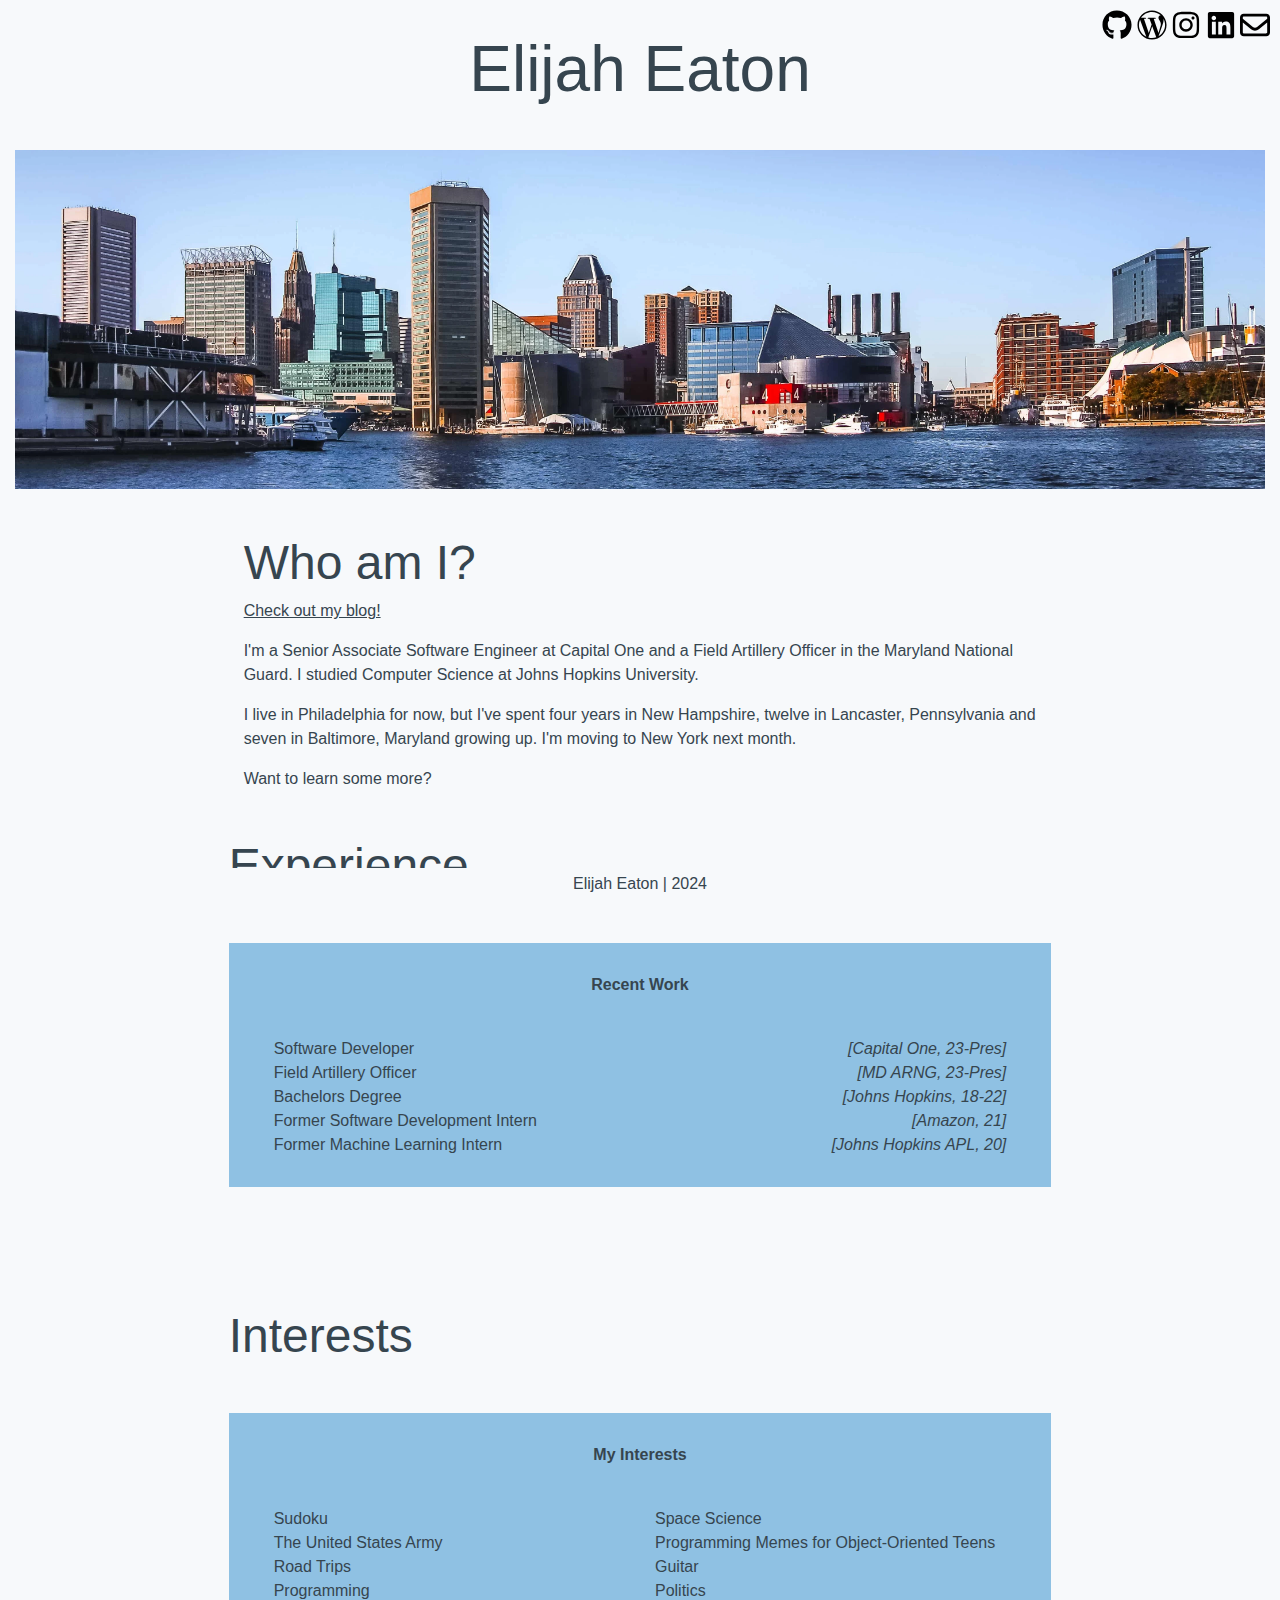
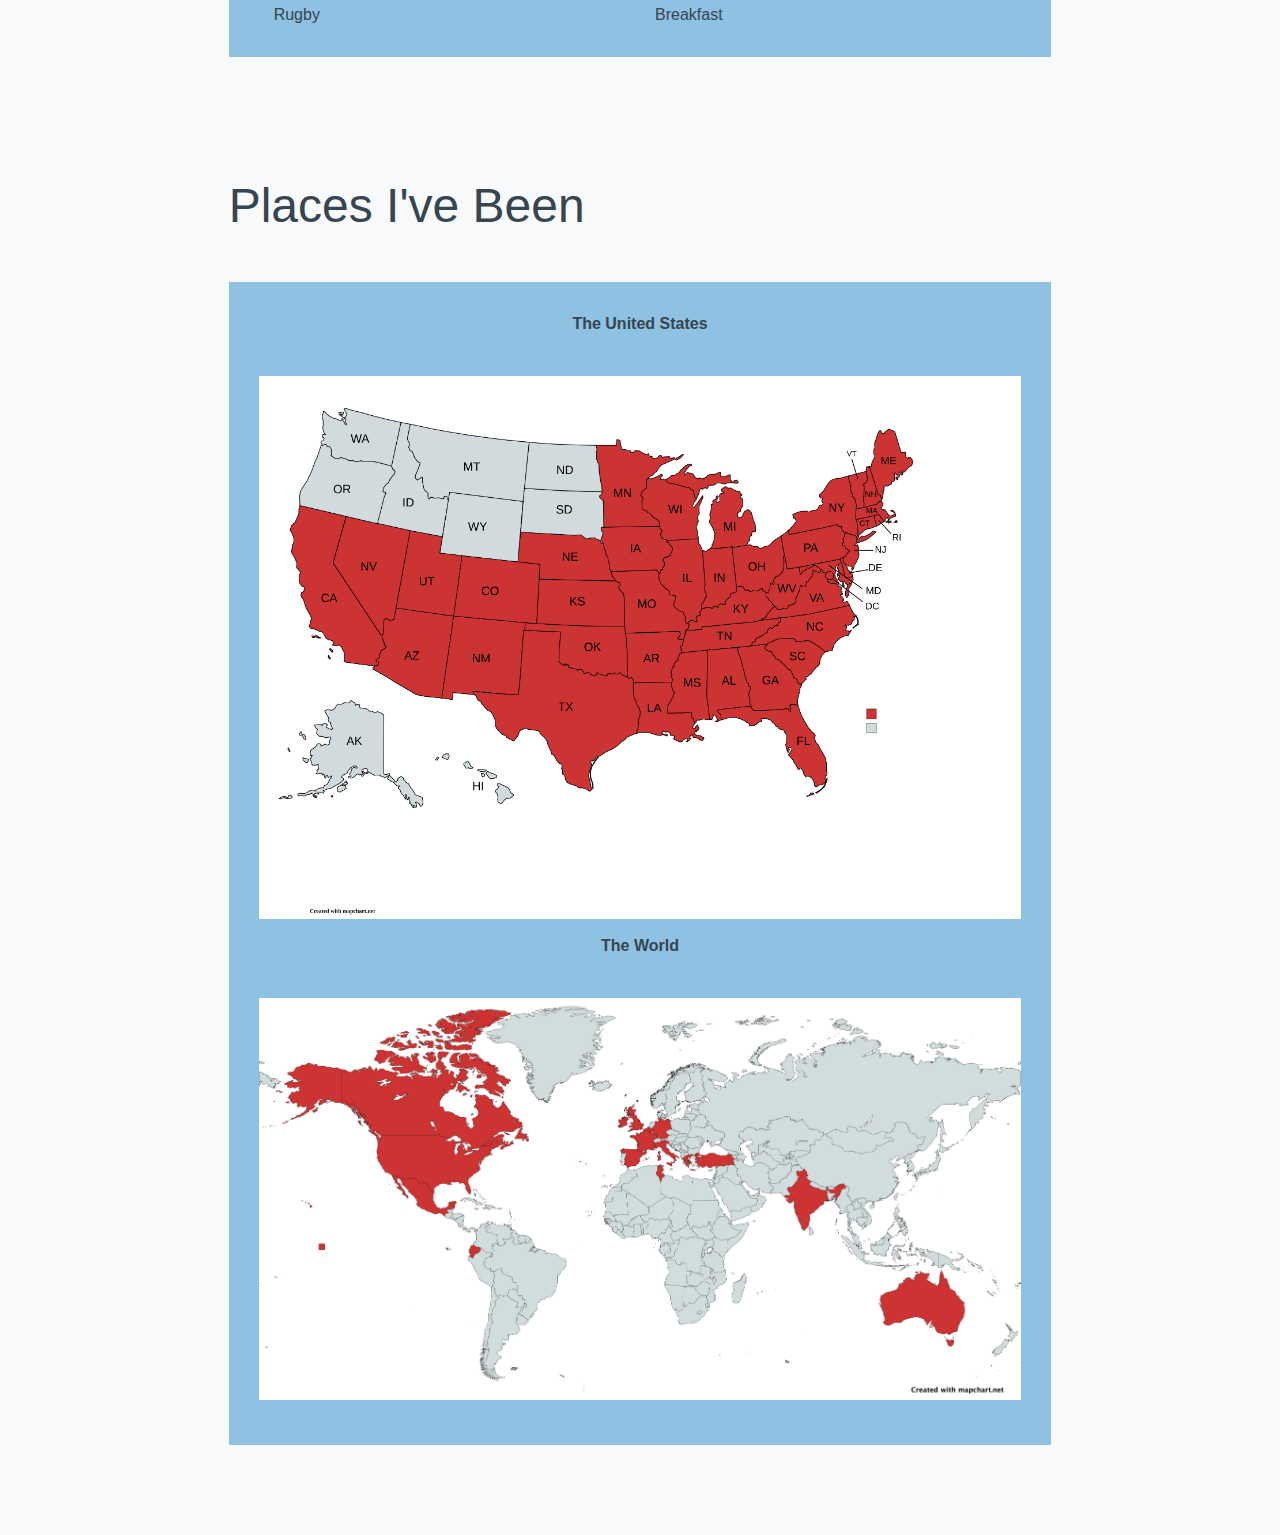
<file: index.html>
<!DOCTYPE HTML lang="en">
  <head>
    <title>Elijah Eaton</title>
    <meta charset="utf-8">
    <meta lang="en">
    <meta name="description" content="Elijah Eaton's personal website">
    <meta name="keywords" content="Elijah, Eaton">
    <meta name="author" content="Elijah Eaton">
    <meta name="viewport" content="width=device-width, initial-scale=1">
    <link rel="stylesheet" href="https://maxcdn.bootstrapcdn.com/bootstrap/4.5.2/css/bootstrap.min.css">
    <script src="https://ajax.googleapis.com/ajax/libs/jquery/3.5.1/jquery.min.js"></script>
    <script src="https://cdnjs.cloudflare.com/ajax/libs/popper.js/1.16.0/umd/popper.min.js"></script>
    <script src="https://maxcdn.bootstrapcdn.com/bootstrap/4.5.2/js/bootstrap.min.js"></script>
    <link rel="stylesheet" href="css/website.css">
    <link rel="shortcut icon" href="https://elijaheaton.com/favicons/sunglasses-favicon.ico" type="image/x-icon">
  </head>
  <body>
    <div class="container-fluid">
      <!-- Header -->
      <div class="header pl-3 pr-3 fixed-top" style="top:0;" id="header">
        <div class="row" style="display:inline;">
          <!-- Name, External Links -->

          <!-- Name -->
          <h1 id="name" class="text-center text-bold pt-3" style="transition:0.4s; white-space:nowrap;">Elijah Eaton</h1>


          <div class="contacts" style="position:absolute;right:10;top:10;">
            <!-- Insta, WordPress, Github, LinkedIn, Email -->
            <a class="no-decoration" href="https://github.com/elijaheaton">
              <svg class="icon" xmlns="http://www.w3.org/2000/svg" viewBox="0 0 496 512"><!--! Font Awesome Free 6.2.0 by @fontawesome - https://fontawesome.com License - https://fontawesome.com/license/free (Icons: CC BY 4.0, Fonts: SIL OFL 1.1, Code: MIT License) Copyright 2022 Fonticons, Inc. --><path d="M165.9 397.4c0 2-2.3 3.6-5.2 3.6-3.3.3-5.6-1.3-5.6-3.6 0-2 2.3-3.6 5.2-3.6 3-.3 5.6 1.3 5.6 3.6zm-31.1-4.5c-.7 2 1.3 4.3 4.3 4.9 2.6 1 5.6 0 6.2-2s-1.3-4.3-4.3-5.2c-2.6-.7-5.5.3-6.2 2.3zm44.2-1.7c-2.9.7-4.9 2.6-4.6 4.9.3 2 2.9 3.3 5.9 2.6 2.9-.7 4.9-2.6 4.6-4.6-.3-1.9-3-3.2-5.9-2.9zM244.8 8C106.1 8 0 113.3 0 252c0 110.9 69.8 205.8 169.5 239.2 12.8 2.3 17.3-5.6 17.3-12.1 0-6.2-.3-40.4-.3-61.4 0 0-70 15-84.7-29.8 0 0-11.4-29.1-27.8-36.6 0 0-22.9-15.7 1.6-15.4 0 0 24.9 2 38.6 25.8 21.9 38.6 58.6 27.5 72.9 20.9 2.3-16 8.8-27.1 16-33.7-55.9-6.2-112.3-14.3-112.3-110.5 0-27.5 7.6-41.3 23.6-58.9-2.6-6.5-11.1-33.3 2.6-67.9 20.9-6.5 69 27 69 27 20-5.6 41.5-8.5 62.8-8.5s42.8 2.9 62.8 8.5c0 0 48.1-33.6 69-27 13.7 34.7 5.2 61.4 2.6 67.9 16 17.7 25.8 31.5 25.8 58.9 0 96.5-58.9 104.2-114.8 110.5 9.2 7.9 17 22.9 17 46.4 0 33.7-.3 75.4-.3 83.6 0 6.5 4.6 14.4 17.3 12.1C428.2 457.8 496 362.9 496 252 496 113.3 383.5 8 244.8 8zM97.2 352.9c-1.3 1-1 3.3.7 5.2 1.6 1.6 3.9 2.3 5.2 1 1.3-1 1-3.3-.7-5.2-1.6-1.6-3.9-2.3-5.2-1zm-10.8-8.1c-.7 1.3.3 2.9 2.3 3.9 1.6 1 3.6.7 4.3-.7.7-1.3-.3-2.9-2.3-3.9-2-.6-3.6-.3-4.3.7zm32.4 35.6c-1.6 1.3-1 4.3 1.3 6.2 2.3 2.3 5.2 2.6 6.5 1 1.3-1.3.7-4.3-1.3-6.2-2.2-2.3-5.2-2.6-6.5-1zm-11.4-14.7c-1.6 1-1.6 3.6 0 5.9 1.6 2.3 4.3 3.3 5.6 2.3 1.6-1.3 1.6-3.9 0-6.2-1.4-2.3-4-3.3-5.6-2z"/>
                <title>Github</title>
              </svg>
            </a>

            <a class="no-decoration" href="https://blog.elijaheaton.com">
              <svg class="icon" xmlns="http://www.w3.org/2000/svg" viewBox="0 0 512 512"><!--! Font Awesome Pro 6.2.1 by @fontawesome - https://fontawesome.com License - https://fontawesome.com/license (Commercial License) Copyright 2022 Fonticons, Inc. --><path d="M256 8C119.3 8 8 119.2 8 256c0 136.7 111.3 248 248 248s248-111.3 248-248C504 119.2 392.7 8 256 8zM33 256c0-32.3 6.9-63 19.3-90.7l106.4 291.4C84.3 420.5 33 344.2 33 256zm223 223c-21.9 0-43-3.2-63-9.1l66.9-194.4 68.5 187.8c.5 1.1 1 2.1 1.6 3.1-23.1 8.1-48 12.6-74 12.6zm30.7-327.5c13.4-.7 25.5-2.1 25.5-2.1 12-1.4 10.6-19.1-1.4-18.4 0 0-36.1 2.8-59.4 2.8-21.9 0-58.7-2.8-58.7-2.8-12-.7-13.4 17.7-1.4 18.4 0 0 11.4 1.4 23.4 2.1l34.7 95.2L200.6 393l-81.2-241.5c13.4-.7 25.5-2.1 25.5-2.1 12-1.4 10.6-19.1-1.4-18.4 0 0-36.1 2.8-59.4 2.8-4.2 0-9.1-.1-14.4-.3C109.6 73 178.1 33 256 33c58 0 110.9 22.2 150.6 58.5-1-.1-1.9-.2-2.9-.2-21.9 0-37.4 19.1-37.4 39.6 0 18.4 10.6 33.9 21.9 52.3 8.5 14.8 18.4 33.9 18.4 61.5 0 19.1-7.3 41.2-17 72.1l-22.2 74.3-80.7-239.6zm81.4 297.2l68.1-196.9c12.7-31.8 17-57.2 17-79.9 0-8.2-.5-15.8-1.5-22.9 17.4 31.8 27.3 68.2 27.3 107 0 82.3-44.6 154.1-110.9 192.7z"/>
                <title>WordPress</title>
              </svg>
            </a>

            <a class="no-decoration" href="https://www.instagram.com/elijah_eaton">
              <svg class="icon" xmlns="http://www.w3.org/2000/svg" viewBox="0 0 448 512"><!--! Font Awesome Free 6.2.0 by @fontawesome - https://fontawesome.com License - https://fontawesome.com/license/free (Icons: CC BY 4.0, Fonts: SIL OFL 1.1, Code: MIT License) Copyright 2022 Fonticons, Inc. --><path d="M224.1 141c-63.6 0-114.9 51.3-114.9 114.9s51.3 114.9 114.9 114.9S339 319.5 339 255.9 287.7 141 224.1 141zm0 189.6c-41.1 0-74.7-33.5-74.7-74.7s33.5-74.7 74.7-74.7 74.7 33.5 74.7 74.7-33.6 74.7-74.7 74.7zm146.4-194.3c0 14.9-12 26.8-26.8 26.8-14.9 0-26.8-12-26.8-26.8s12-26.8 26.8-26.8 26.8 12 26.8 26.8zm76.1 27.2c-1.7-35.9-9.9-67.7-36.2-93.9-26.2-26.2-58-34.4-93.9-36.2-37-2.1-147.9-2.1-184.9 0-35.8 1.7-67.6 9.9-93.9 36.1s-34.4 58-36.2 93.9c-2.1 37-2.1 147.9 0 184.9 1.7 35.9 9.9 67.7 36.2 93.9s58 34.4 93.9 36.2c37 2.1 147.9 2.1 184.9 0 35.9-1.7 67.7-9.9 93.9-36.2 26.2-26.2 34.4-58 36.2-93.9 2.1-37 2.1-147.8 0-184.8zM398.8 388c-7.8 19.6-22.9 34.7-42.6 42.6-29.5 11.7-99.5 9-132.1 9s-102.7 2.6-132.1-9c-19.6-7.8-34.7-22.9-42.6-42.6-11.7-29.5-9-99.5-9-132.1s-2.6-102.7 9-132.1c7.8-19.6 22.9-34.7 42.6-42.6 29.5-11.7 99.5-9 132.1-9s102.7-2.6 132.1 9c19.6 7.8 34.7 22.9 42.6 42.6 11.7 29.5 9 99.5 9 132.1s2.7 102.7-9 132.1z"/>
                <title>Instagram</title>
              </svg>
            </a>

            <a class="no-decoration" href="https://www.linkedin.com/in/elijaheaton">
              <svg class="icon" xmlns="http://www.w3.org/2000/svg" viewBox="0 0 448 512"><!--! Font Awesome Free 6.2.0 by @fontawesome - https://fontawesome.com License - https://fontawesome.com/license/free (Icons: CC BY 4.0, Fonts: SIL OFL 1.1, Code: MIT License) Copyright 2022 Fonticons, Inc. --><path d="M416 32H31.9C14.3 32 0 46.5 0 64.3v383.4C0 465.5 14.3 480 31.9 480H416c17.6 0 32-14.5 32-32.3V64.3c0-17.8-14.4-32.3-32-32.3zM135.4 416H69V202.2h66.5V416zm-33.2-243c-21.3 0-38.5-17.3-38.5-38.5S80.9 96 102.2 96c21.2 0 38.5 17.3 38.5 38.5 0 21.3-17.2 38.5-38.5 38.5zm282.1 243h-66.4V312c0-24.8-.5-56.7-34.5-56.7-34.6 0-39.9 27-39.9 54.9V416h-66.4V202.2h63.7v29.2h.9c8.9-16.8 30.6-34.5 62.9-34.5 67.2 0 79.7 44.3 79.7 101.9V416z"/>
                <title>LinkedIn</title>
              </svg>
            </a>

            <a class="no-decoration" href="mailto:eaton.elijah@gmail.com">
              <svg class="icon" xmlns="http://www.w3.org/2000/svg" viewBox="0 0 512 512"><!--! Font Awesome Pro 6.2.0 by @fontawesome - https://fontawesome.com License - https://fontawesome.com/license (Commercial License) Copyright 2022 Fonticons, Inc. --><path d="M0 128C0 92.65 28.65 64 64 64H448C483.3 64 512 92.65 512 128V384C512 419.3 483.3 448 448 448H64C28.65 448 0 419.3 0 384V128zM48 128V150.1L220.5 291.7C241.1 308.7 270.9 308.7 291.5 291.7L464 150.1V127.1C464 119.2 456.8 111.1 448 111.1H64C55.16 111.1 48 119.2 48 127.1L48 128zM48 212.2V384C48 392.8 55.16 400 64 400H448C456.8 400 464 392.8 464 384V212.2L322 328.8C283.6 360.3 228.4 360.3 189.1 328.8L48 212.2z"/>
                <title>Email</title>
              </svg>
            </a>
          </div>
        </div>
      </div>
      
      <!-- Banner -->
      <picture>
        <source
          media="(min-width: 767px)"
          srcset="../img/baltimore.webp">
        <img
          src="../img/uniform.webp"
          style="padding-top:150px;"
          alt="Wait! There should be a picture here...">
      </picture>

      <div class="row ml-2 mr-2">
        <div class="col-sm-2"></div>
        <div class="col-sm-8">

          <div class="row content">
            <div class="col-sm-12">
              <h2>Who am I?</h2>
            </div>
            
            <div class="col-sm-12">
              <p>
                <a href="https://blog.elijaheaton.com">
                  Check out my blog!
                </a>
              </p>
            </div>
            
            <div class="col-sm-12">
              <p>
                I'm a Senior Associate Software Engineer at Capital One and a Field Artillery Officer in the Maryland National Guard. I studied
                Computer Science at Johns Hopkins University.
              </p>
            </div>
            
            <div class="col-sm-12">
              <p>
                I live in Philadelphia for now, but I've spent four years in New Hampshire,
                twelve in Lancaster, Pennsylvania and seven in Baltimore, Maryland growing up.
                I'm moving to New York next month.
              </p>
            </div>
            
            <div class="col-sm-12">
              <p>
                Want to learn some more?
              </p>
            </div>
          </div>
    
          <div class="row content">
            <h2>Experience</h2>
            <hr>
            <div class="row spacer">
              <div class="col-sm-12 classes">Recent Work</div>
              <div class="col-md-7">Software Developer</div><div class="col-md-5 moving">[Capital One, 23-Pres]</div>
              <div class="col-md-7">Field Artillery Officer</div><div class="col-md-5 moving">[MD ARNG, 23-Pres]</div>
              <div class="col-md-7">Bachelors Degree</div><div class="col-md-5 moving" >[Johns Hopkins, 18-22]</div>
              <div class="col-md-7">Former Software Development Intern</div><div class="col-md-5 moving">[Amazon, 21]</div>
              <div class="col-md-7">Former Machine Learning Intern</div><div class="col-md-5 moving">[Johns Hopkins APL, 20]</div>
            </div>
          </div>
    
          <div class="row content">
            <h2>Interests</h2>
            <hr>
            <div class="row spacer">
              <div class="col-sm-12 classes">My Interests</div>
              <div class="col-md-6">Sudoku</div>
              <div class="col-md-6">Space Science</div>
              <div class="col-md-6">The United States Army</div>
              <div class="col-md-6">Programming Memes for Object-Oriented Teens</div>
              <div class="col-md-6">Road Trips</div>
              <div class="col-md-6">Guitar</div>
              <div class="col-md-6">Programming</div>
              <div class="col-md-6">Politics</div>
              <div class="col-md-6">Rugby</div>
              <div class="col-md-6">Breakfast</div>
            </div>
          </div>
      
          <div class="row content">
            <h2>Places I've Been</h2>
            <hr>
            <div class="row spacer">
              <div class="col-sm-12 classes">The United States</div>
              <img src="img/america.webp" alt="Whoops, where did it go?">
              <div class="col-sm-12 classes">The World</div>
              <img src="img/world.webp" alt="Whoops, this is embarrassing...">
            </div>
          </div>
          </div>


        <div class="col-sm-2"></div>

      </div>

      <div class="row fixed-bottom p-1 footer">
        <div class="col-sm-12">Elijah Eaton | 2024</div>
      </div>
    </div>


  <script src="js/website.js"></script>
</body>
</file>
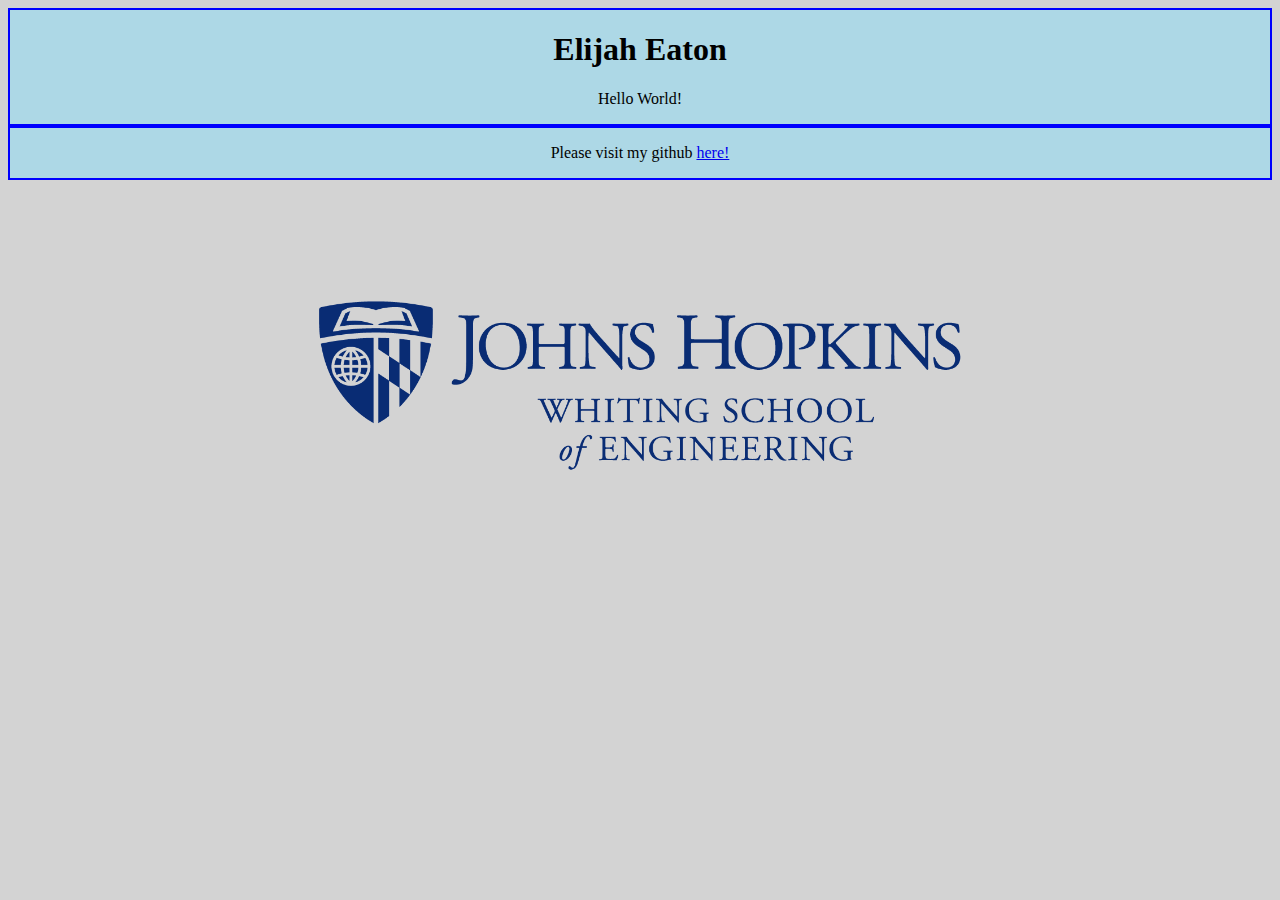
<file: first-website.html>
<!DOCTYPE HTML>
<HTML>
  <head>
    <title>My First Website</title>
    <style>
      body {
        background-color: lightgray;
      }
      div {
        border: 2px solid blue;
        background-color: lightblue;
        text-align: center;
      }
      img {
        display: block;
        margin-left: auto;
        margin-right: auto;
        max-width: 70%;
      }
    </style>
  </head>
  <body>
    <div>
      <h1>Elijah Eaton</h1>
      <p>Hello World!</p>
    </div>
    <div>
      <p>Please visit my github 
        <a href="github.com/elijaheaton">here!</a>
      </p>
    </div>
    <img src='whiting-logo.png' alt='Whiting School of Engineering Logo'>
  </body>
</HTML>
</file>
<file: css/website.css>
:root {
	--primary: #F7F9FB;
	--secondary: #36454F;
	--tertiary: #8FC1E3;
}

body {
	background-color: var(--primary);
	color: var(--secondary);
}

img {
	width: 100%;
	height: auto;
	padding-bottom: 15px;
}

hr {
	border-top: 1px solid var(--tertiary);
}

.links {
	text-align: center;
}

a {
	color: var(--secondary);
	text-decoration: underline; 
}

a:hover {
	color: var(--tertiary);
}

.name {
	font-weight: bold;
	color: var(--secondary);
	text-align: center;
}

.description {
	text-align: justify;
}

.spacer {
	background-color: var(--tertiary);
	padding: 30px;
	margin: 40px 0 90px 0;
}

.designed {
	font-size: 5%;
	text-align: center;
	font-weight: bold;
	margin: 0 0 20px 0;
	color: var(--secondary);
}

.img-dsc {
	text-align: center;
	font-size: 0.75em;
}

.minesweep-link:hover {
	color: var(--secondary);
	font-weight: bold;
}

.classes {
	font-weight: bold;
	margin: 0 auto 40px;
	text-align: center;
}

.no-decoration {
	text-decoration: none;
}
.no-decoration:hover {
	color: var(--primary);
}

.header {
	background: var(--primary);
	padding-top: 15px;
}

.content {
	margin-top: 30px;
}

.footer {
	background: var(--primary);
	text-align: center;
}

h1 {
	font-size: 4rem;
}

h2 {
	font-size: 3rem;
}

h3 {
	font-size: 2rem;
}

h4 {
	font-size: 1.5rem;
}

.icon {
	height: 30px;
	width: 30px;
}

.moving {
	text-align: right;
	font-style: italic;
}
</file>
